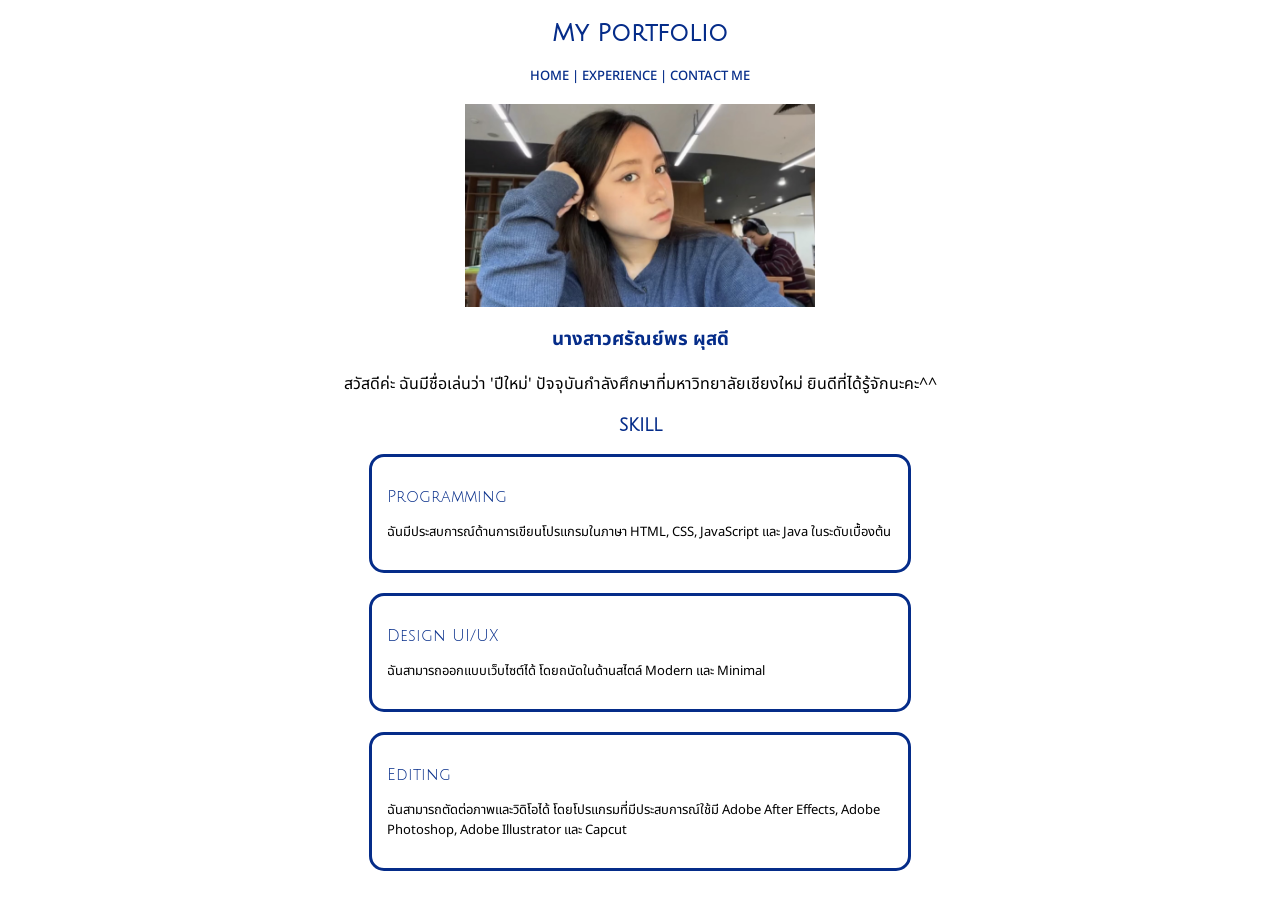
<file: index.html>
<!DOCTYPE html>
<html lang="en">

<head>
  <meta charset="UTF-8" />
  <meta name="viewport" content="width=device-width, initial-scale=1.0" />
  <title>My Portfolio</title>
  <link rel="stylesheet" href="css_index.css">
  <link
    href="https://fonts.googleapis.com/css2?family=Gasoek+One&family=Google+Sans:ital,opsz,wght@0,17..18,400..700;1,17..18,400..700&family=Noto+Sans+Thai:wght@100..900&family=Prompt:ital,wght@0,100;0,200;0,300;0,400;0,500;0,600;0,700;0,800;0,900;1,100;1,200;1,300;1,400;1,500;1,600;1,700;1,800;1,900&display=swap"
    rel="stylesheet">
  <link href="https://fonts.googleapis.com/css2?family=Julius+Sans+One&family=Limelight&family=Monoton&display=swap"
    rel="stylesheet">
  <link
    href="https://fonts.googleapis.com/css2?family=Noto+Sans+Thai:wght@100..900&family=Roboto:ital,wght@0,100;0,300;0,400;0,500;0,700;0,900;1,100;1,300;1,400;1,500;1,700;1,900&display=swap"
    rel="stylesheet">
</head>

<body>
  <h2 class="header">My Portfolio</h2>
  <div class="menu">
    <a href="index.html">HOME</a>
    <span> | </span>
    <a href="experience.html">EXPERIENCE</a>
    <span> | </span>
    <a href="contact.html">CONTACT ME</a>
  </div>
  <br>
  <img src="meee.jpg">

  <h3 class="name">นางสาวศรัณย์พร ผุสดี</h3>
  <p>สวัสดีค่ะ ฉันมีชื่อเล่นว่า 'ปีใหม่' ปัจจุบันกำลังศึกษาที่มหาวิทยาลัยเชียงใหม่ ยินดีที่ได้รู้จักนะคะ^^</p>

  <div class="tab">
    <h3 class="header">skill</h3>
    <div class="box">
      <p class="julius">Programming</p>
      <p>ฉันมีประสบการณ์ด้านการเขียนโปรแกรมในภาษา HTML, CSS, JavaScript และ Java ในระดับเบื้องต้น</p>
    </div>
    <br>
    <div class="box">
      <p class="julius">Design UI/UX</p>
      <p>ฉันสามารถออกแบบเว็บไซต์ได้ โดยถนัดในด้านสไตล์ Modern และ Minimal</p>
    </div>
    <br>
    <div class="box">
      <p class="julius">Editing</p>
      <p>ฉันสามารถตัดต่อภาพและวิดิโอได้ โดยโปรแกรมที่มีประสบการณ์ใช้มี Adobe After Effects, Adobe Photoshop, Adobe Illustrator และ Capcut</p>
    </div>
  </div>

</body>

</html>
</file>
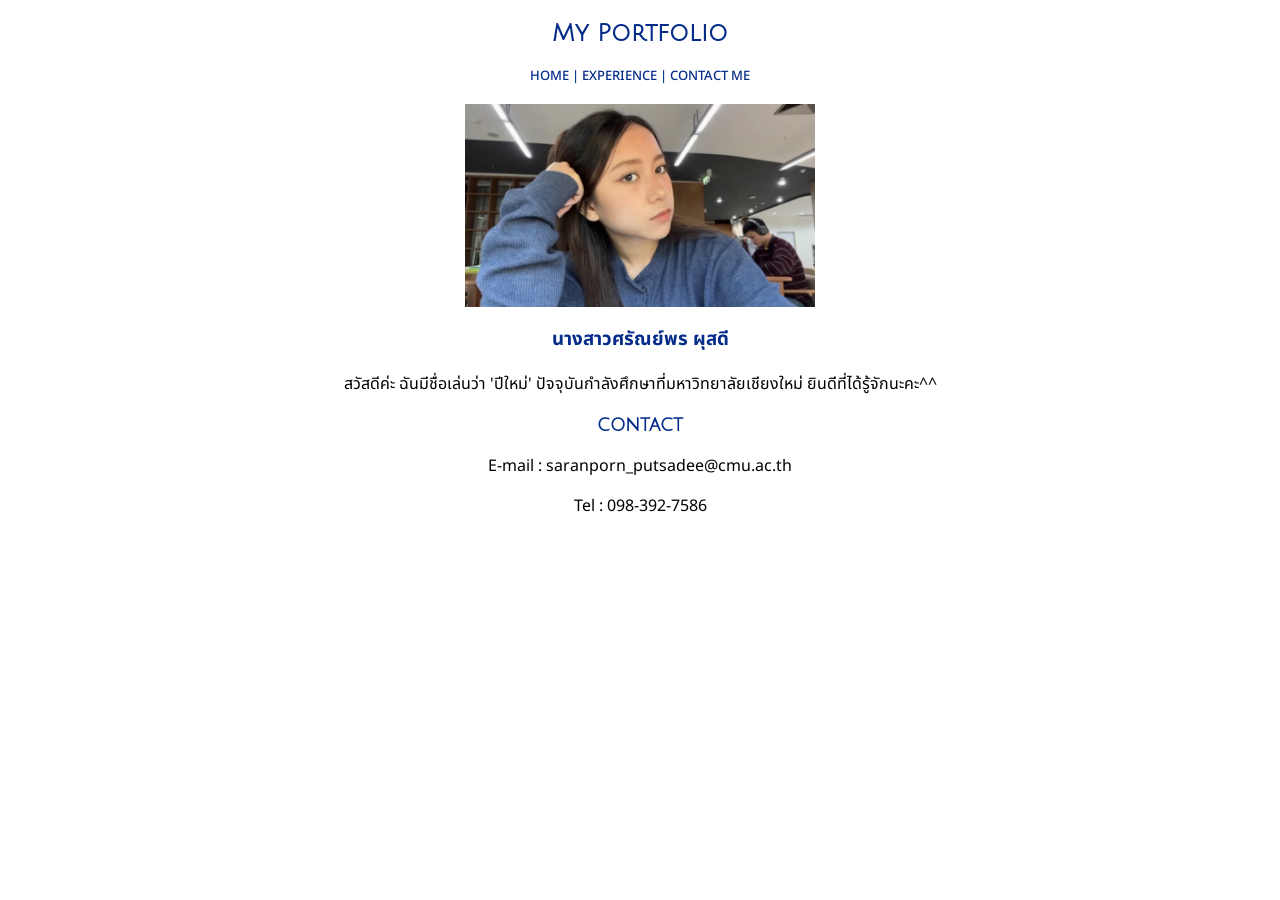
<file: contact.html>
<!DOCTYPE html>
<html lang="en">

<head>
  <meta charset="UTF-8" />
  <meta name="viewport" content="width=device-width, initial-scale=1.0" />
  <title>My Portfolio</title>
  <link rel="stylesheet" href="css_index.css">
  <link
    href="https://fonts.googleapis.com/css2?family=Gasoek+One&family=Google+Sans:ital,opsz,wght@0,17..18,400..700;1,17..18,400..700&family=Noto+Sans+Thai:wght@100..900&family=Prompt:ital,wght@0,100;0,200;0,300;0,400;0,500;0,600;0,700;0,800;0,900;1,100;1,200;1,300;1,400;1,500;1,600;1,700;1,800;1,900&display=swap"
    rel="stylesheet">
  <link href="https://fonts.googleapis.com/css2?family=Julius+Sans+One&family=Limelight&family=Monoton&display=swap"
    rel="stylesheet">
  <link
    href="https://fonts.googleapis.com/css2?family=Noto+Sans+Thai:wght@100..900&family=Roboto:ital,wght@0,100;0,300;0,400;0,500;0,700;0,900;1,100;1,300;1,400;1,500;1,700;1,900&display=swap"
    rel="stylesheet">
</head>

<body>
  <h2 class="header">My Portfolio</h2>
  <div class="menu">
    <a href="index.html">HOME</a>
    <span> | </span>
    <a href="experience.html">EXPERIENCE</a>
    <span> | </span>
    <a href="contact.html">CONTACT ME</a>
  </div>
  <br>
  <img src="meee.jpg">

  <h3 class="name">นางสาวศรัณย์พร ผุสดี</h3>
  <p>สวัสดีค่ะ ฉันมีชื่อเล่นว่า 'ปีใหม่' ปัจจุบันกำลังศึกษาที่มหาวิทยาลัยเชียงใหม่ ยินดีที่ได้รู้จักนะคะ^^</p>

  <h3 class="header">contact</h3>

  <p>E-mail : <a href="mailto:saranporn_putsadee@cmu.ac.th" class="mail">saranporn_putsadee@cmu.ac.th</a></p>
  <p>Tel : 098-392-7586</p>

</body>

</html>
</file>
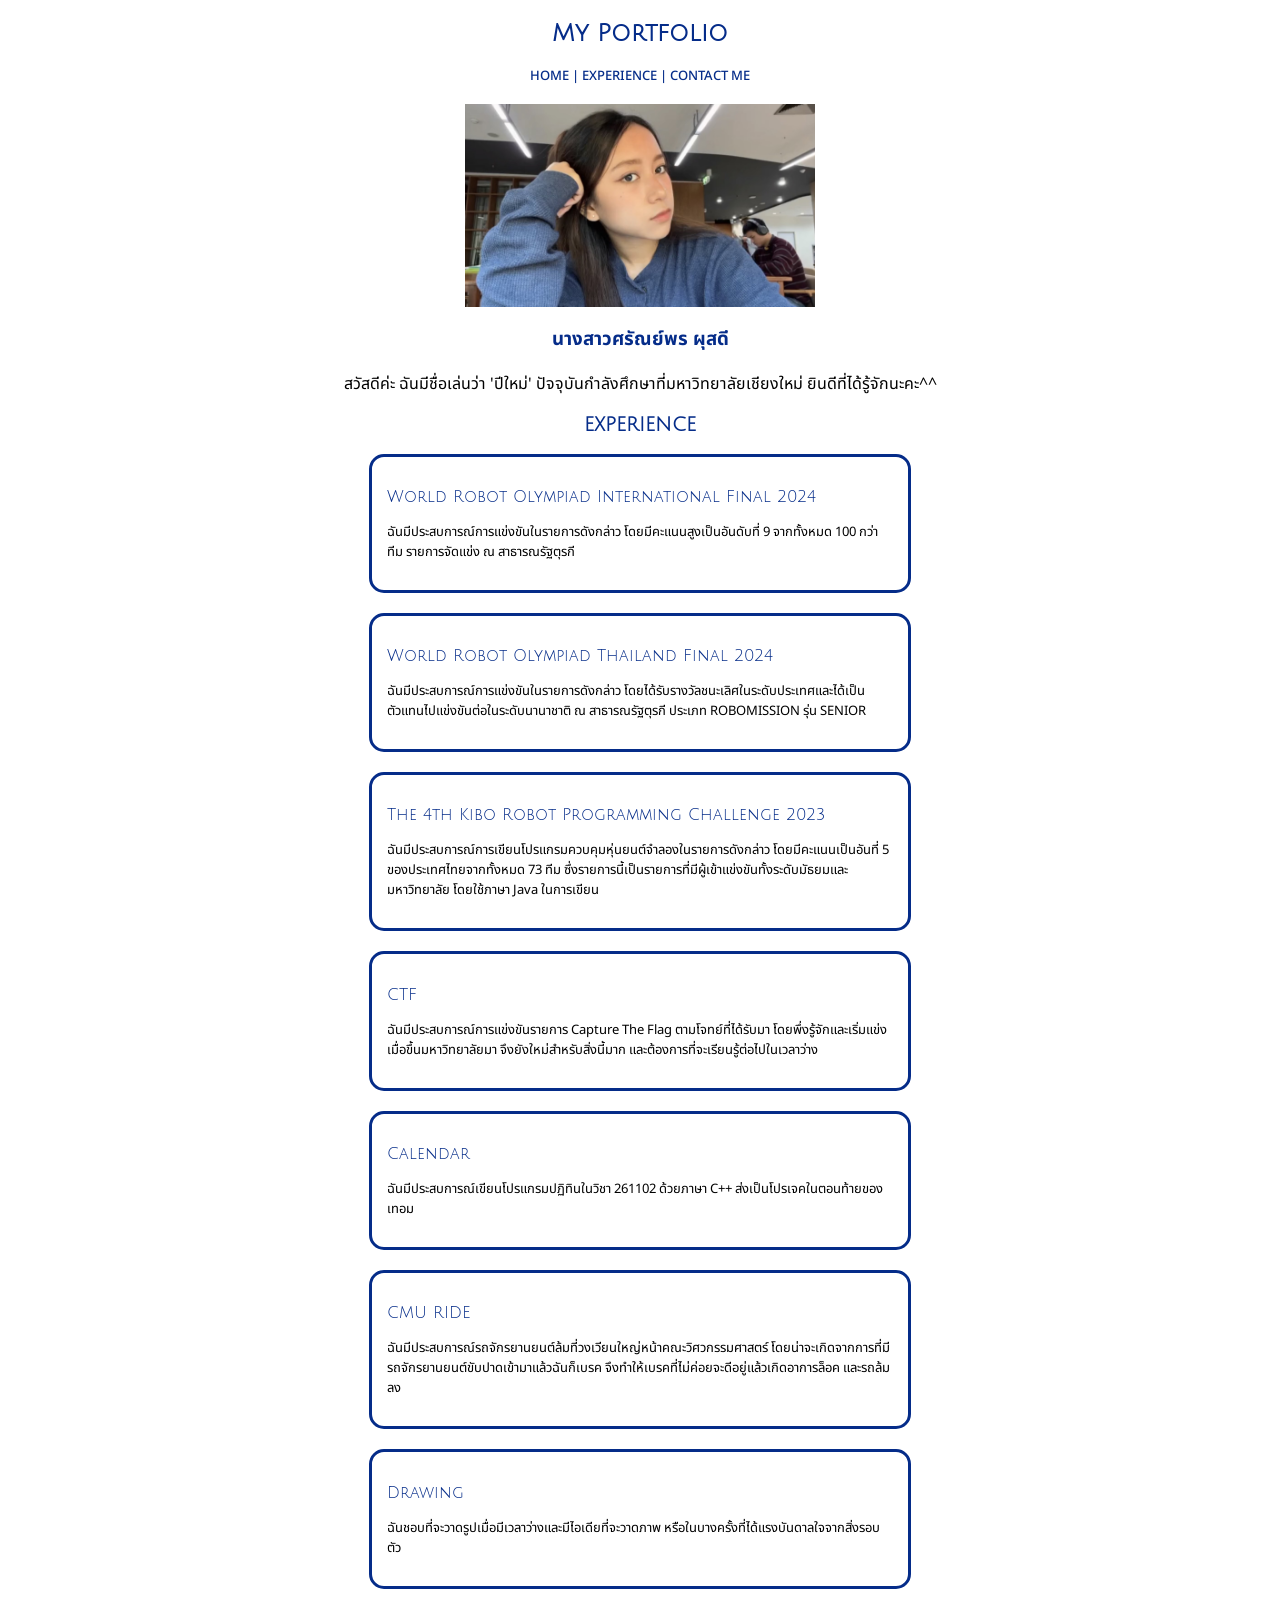
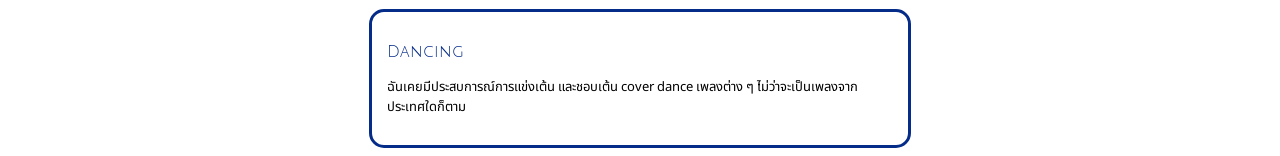
<file: experience.html>
<!DOCTYPE html>
<html lang="en">

<head>
    <meta charset="UTF-8" />
    <meta name="viewport" content="width=device-width, initial-scale=1.0" />
    <title>My Portfolio</title>
    <link rel="stylesheet" href="css_index.css">
    <link
        href="https://fonts.googleapis.com/css2?family=Gasoek+One&family=Google+Sans:ital,opsz,wght@0,17..18,400..700;1,17..18,400..700&family=Noto+Sans+Thai:wght@100..900&family=Prompt:ital,wght@0,100;0,200;0,300;0,400;0,500;0,600;0,700;0,800;0,900;1,100;1,200;1,300;1,400;1,500;1,600;1,700;1,800;1,900&display=swap"
        rel="stylesheet">
    <link href="https://fonts.googleapis.com/css2?family=Julius+Sans+One&family=Limelight&family=Monoton&display=swap"
        rel="stylesheet">
    <link
        href="https://fonts.googleapis.com/css2?family=Noto+Sans+Thai:wght@100..900&family=Roboto:ital,wght@0,100;0,300;0,400;0,500;0,700;0,900;1,100;1,300;1,400;1,500;1,700;1,900&display=swap"
        rel="stylesheet">
</head>

<body>
    <h2 class="header">My Portfolio</h2>
    <div class="menu">
        <a href="index.html">HOME</a>
        <span> | </span>
        <a href="experience.html">EXPERIENCE</a>
        <span> | </span>
        <a href="contact.html">CONTACT ME</a>
    </div>
    <br>
    <img src="meee.jpg">

    <h3 class="name">นางสาวศรัณย์พร ผุสดี</h3>
    <p>สวัสดีค่ะ ฉันมีชื่อเล่นว่า 'ปีใหม่' ปัจจุบันกำลังศึกษาที่มหาวิทยาลัยเชียงใหม่ ยินดีที่ได้รู้จักนะคะ^^</p>

    <div class="tab">
        <h3 class="header">EXPERIENCE</h3>
        <div class="box">
            <p class="julius">World Robot Olympiad International Final 2024</p>
            <p>ฉันมีประสบการณ์การแข่งขันในรายการดังกล่าว โดยมีคะแนนสูงเป็นอันดับที่ 9 จากทั้งหมด 100 กว่าทีม
                รายการจัดแข่ง ณ สาธารณรัฐตุรกี </p>
        </div>
        <br>
        <div class="box">
            <p class="julius">World Robot Olympiad Thailand Final 2024</p>
            <p>ฉันมีประสบการณ์การแข่งขันในรายการดังกล่าว
                โดยได้รับรางวัลชนะเลิศในระดับประเทศและได้เป็นตัวแทนไปแข่งขันต่อในระดับนานาชาติ ณ สาธารณรัฐตุรกี ประเภท
                ROBOMISSION รุ่น SENIOR</p>
        </div>
        <br>
        <div class="box">
            <p class="julius">The 4th Kibo Robot Programming Challenge 2023</p>
            <p>ฉันมีประสบการณ์การเขียนโปรแกรมควบคุมหุ่นยนต์จำลองในรายการดังกล่าว โดยมีคะแนนเป็นอันที่ 5
                ของประเทศไทยจากทั้งหมด 73 ทีม ซึ่งรายการนี้เป็นรายการที่มีผู้เข้าแข่งขันทั้งระดับมัธยมและมหาวิทยาลัย
                โดยใช้ภาษา Java ในการเขียน</p>
        </div>
        <br>
        <div class="box">
            <p class="julius">CTF</p>
            <p>ฉันมีประสบการณ์การแข่งขันรายการ Capture The Flag ตามโจทย์ที่ได้รับมา
                โดยพึ่งรู้จักและเริ่มแข่งเมื่อขึ้นมหาวิทยาลัยมา จึงยังใหม่สำหรับสิ่งนี้มาก
                และต้องการที่จะเรียนรู้ต่อไปในเวลาว่าง</p>
        </div>
        <br>
        <div class="box">
            <p class="julius">Calendar</p>
            <p>ฉันมีประสบการณ์เขียนโปรแกรมปฏิทินในวิชา 261102 ด้วยภาษา C++ ส่งเป็นโปรเจคในตอนท้ายของเทอม</p>
        </div>
        <br>
        <div class="box">
        <p class="julius">CMU RIDE</p>
        <p>ฉันมีประสบการณ์รถจักรยานยนต์ล้มที่วงเวียนใหญ่หน้าคณะวิศวกรรมศาสตร์ โดยน่าจะเกิดจากการที่มีรถจักรยานยนต์ขับปาดเข้ามาแล้วฉันก็เบรค
            จึงทำให้เบรคที่ไม่ค่อยจะดีอยู่แล้วเกิดอาการล็อค และรถล้มลง</p>
    </div>
    <br>
    <div class="box">
        <p class="julius">Drawing</p>
        <p>ฉันชอบที่จะวาดรูปเมื่อมีเวลาว่างและมีไอเดียที่จะวาดภาพ หรือในบางครั้งที่ได้แรงบันดาลใจจากสิ่งรอบตัว</p>
    </div>
    <br>
    <div class="box">
        <p class="julius">Dancing</p>
        <p>ฉันเคยมีประสบการณ์การแข่งเต้น และชอบเต้น cover dance เพลงต่าง ๆ ไม่ว่าจะเป็นเพลงจากประเทศใดก็ตาม</p>
    </div>
    </div>

</body>

</html>
</file>
<file: css_index.css>
.julius {
  font-family: "Julius Sans One", sans-serif;
  font-size: medium;
  color: #052C89;
}

.header {
  color: #052C89;
  font-family: "Julius Sans One", sans-serif;
  font-weight: bold;
  text-align: center;
}

hr {
  width: 50%;
  margin-top: -25px;
  height: 2px;
  background-color: #052C89;
}

p {
  font-family: "Noto Sans Thai", sans-serif;
  font-size: normal;
  text-align: center;
}

.name {
  font-family: "Noto Sans Thai", sans-serif;
  color: #052C89;
  text-align: center;
}

img {
  width: 350px;
  display: block;
  margin: auto;
}

.menu {
  font-family: "Noto Sans Thai", sans-serif;
  color: #052C89;
  font-weight: 500;
  font-size: small;
  gap: 1%;
  text-align: center;
}

.menu a {
  text-decoration: none;
  color: #052C89;
}

.menu a:hover {
  text-decoration: underline;
  color: #868690;
}

.tab {
  font-family: "Limelight", sans-serif;
}

.box {
  font-family: "Noto Sans Thai", sans-serif;
  font-size: small;
  padding: 1.2%;
  border: #052C89;
  border-style: solid;
  border-radius: 15px;
  width: 40%;
  margin: auto;
}

.box p {
  text-align: start;
}

.mail {
  text-decoration: none;
  color: #000000;
}

.mail:hover {
  text-decoration: underline;
  color: #052C89;
}
</file>
